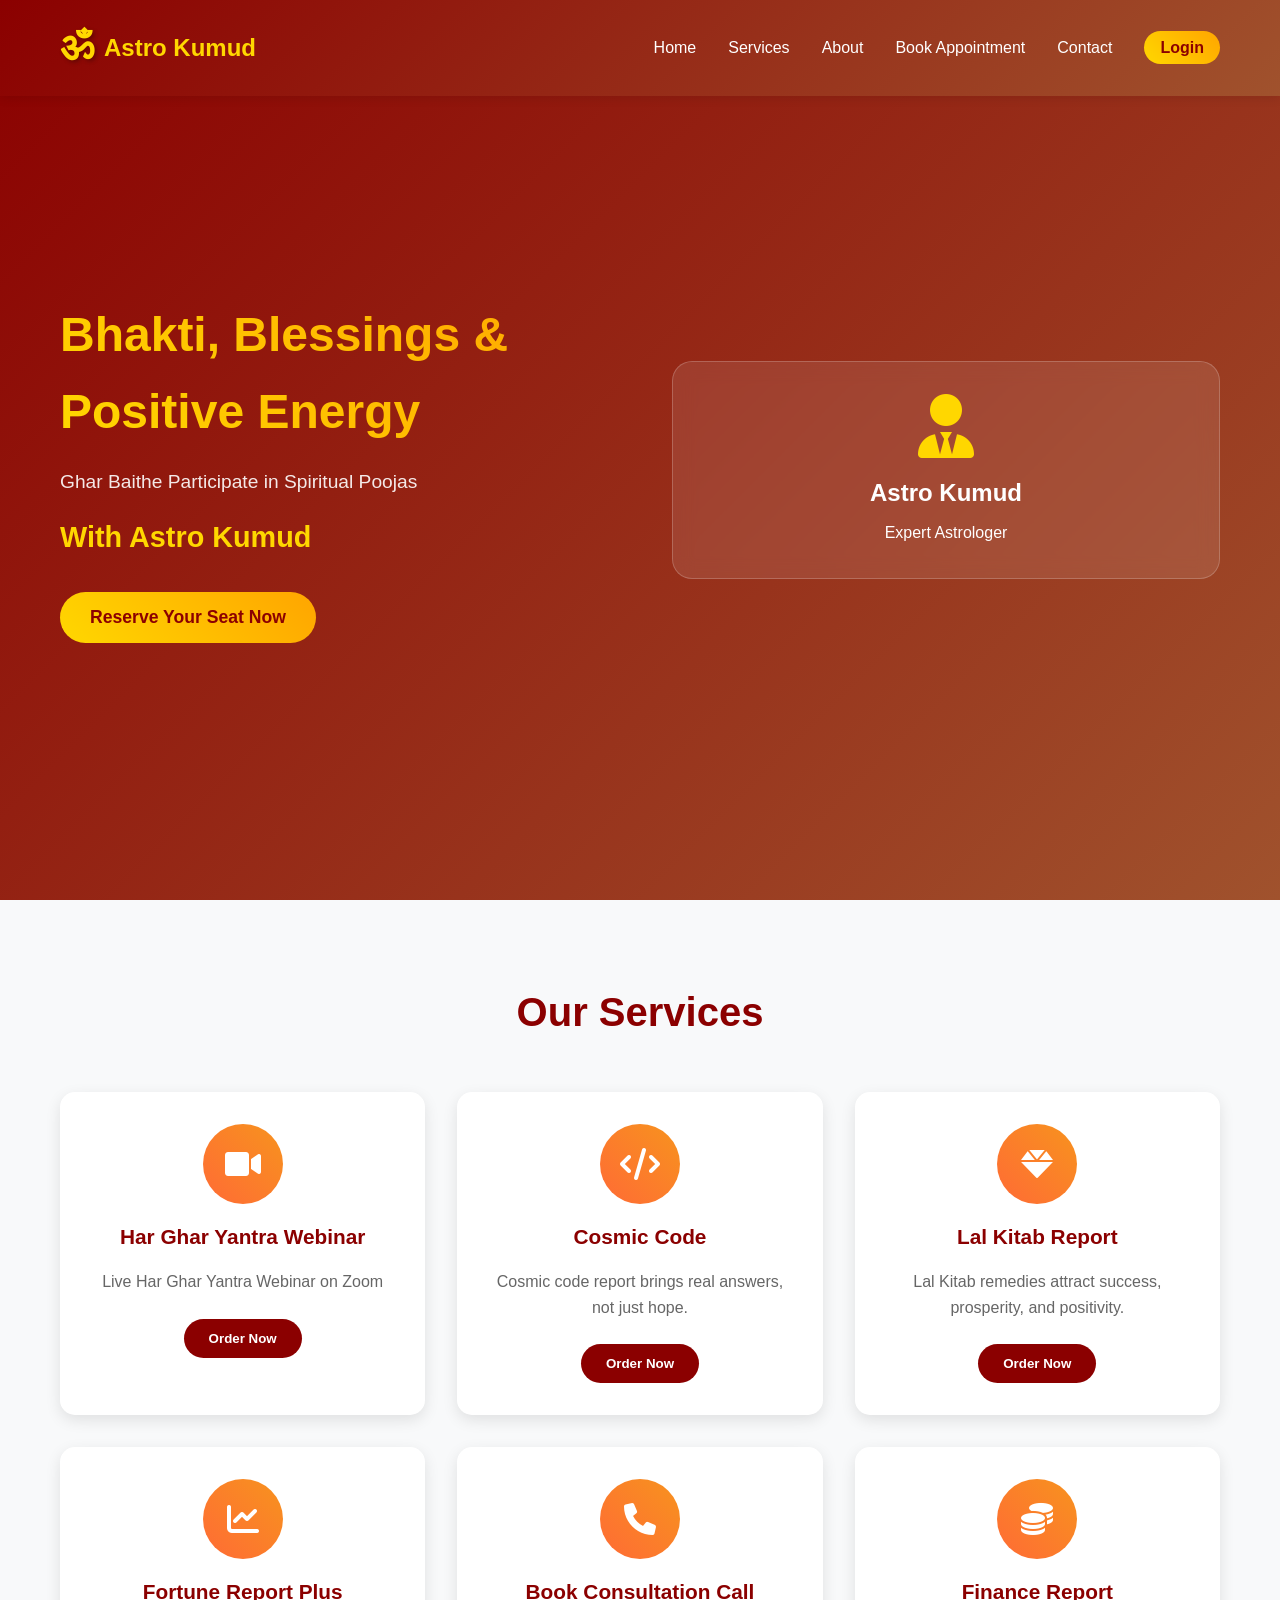
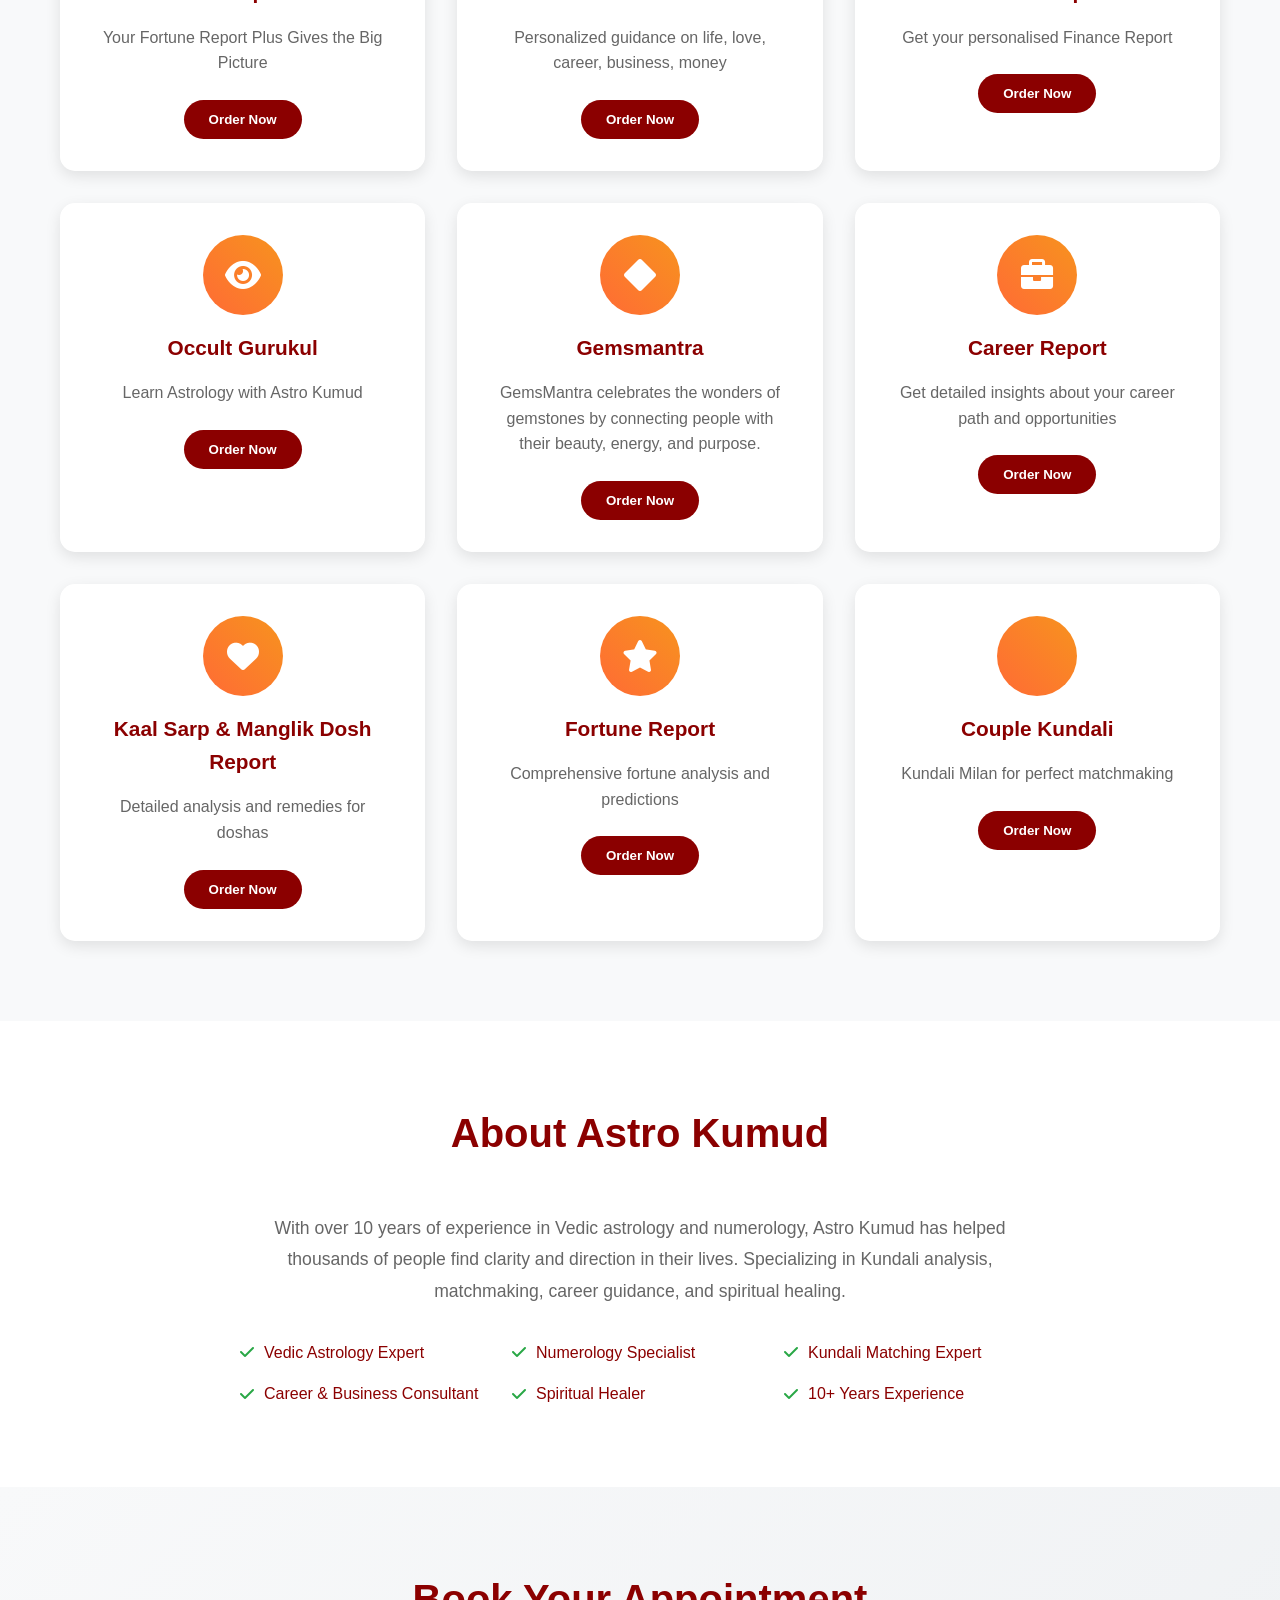
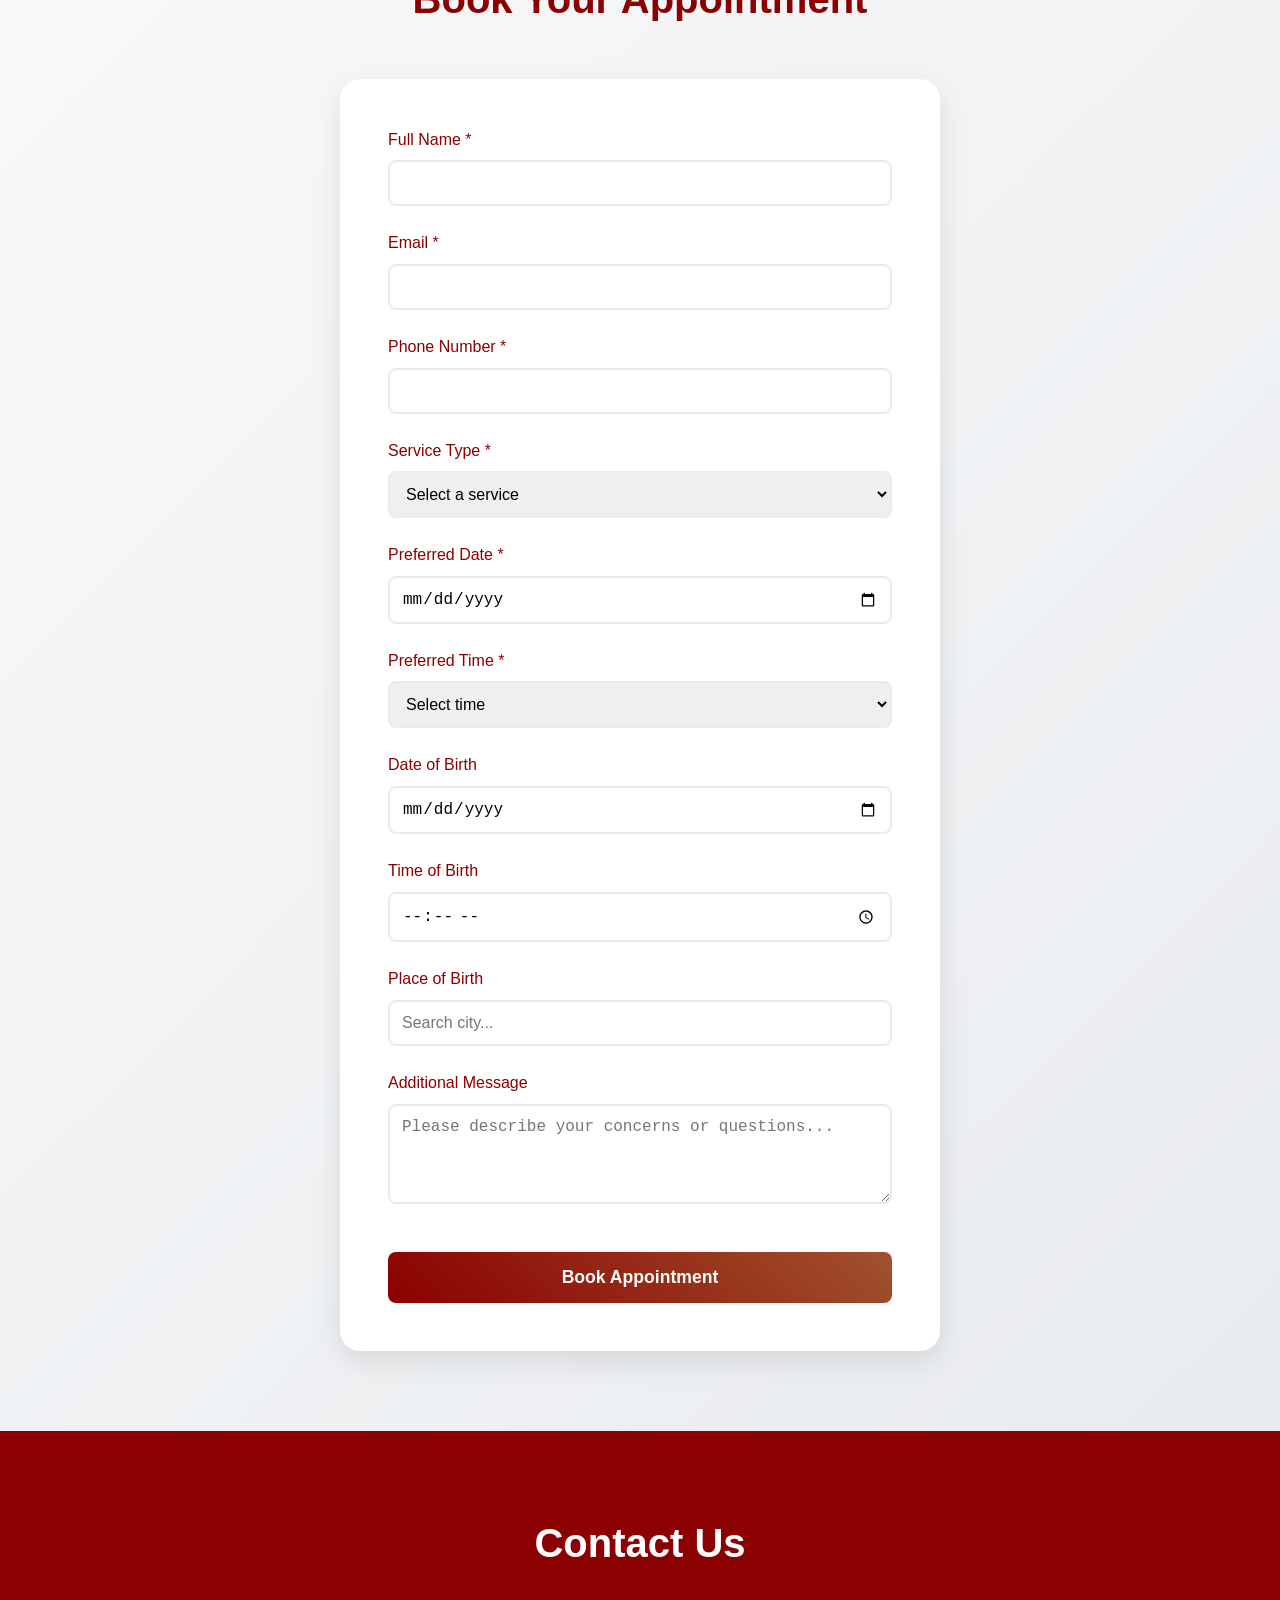
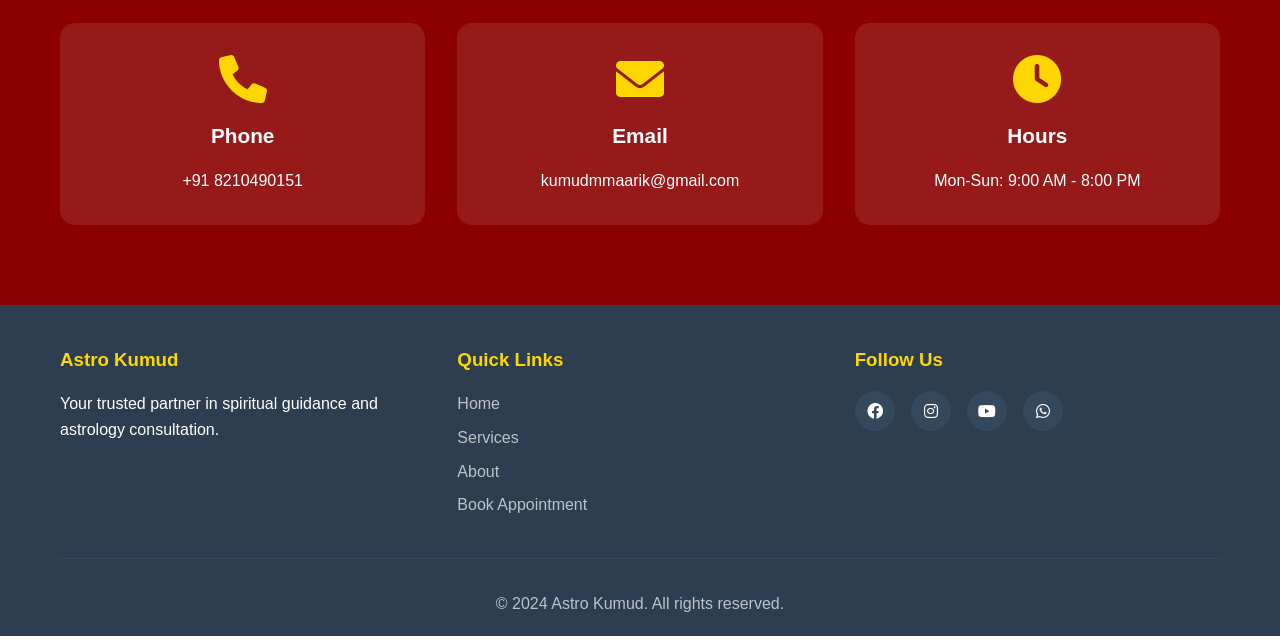
<file: index.html>
<!DOCTYPE html>
<html lang="en">

<head>
    <meta charset="UTF-8">
    <meta name="viewport" content="width=device-width, initial-scale=1.0">
    <title>Astro Kumud - Astrology Consultation & Kundali Services</title>

    <!-- Security Headers -->
    <meta http-equiv="Content-Security-Policy"
        content="default-src 'self' https:; script-src 'self' 'unsafe-inline' https://apis.google.com https://accounts.google.com https://www.gstatic.com; style-src 'self' 'unsafe-inline' https://fonts.googleapis.com https://cdnjs.cloudflare.com; font-src 'self' https://fonts.gstatic.com https://cdnjs.cloudflare.com; img-src 'self' data: https:; connect-src 'self' https://accounts.google.com https://www.googleapis.com;">
    <meta http-equiv="X-Content-Type-Options" content="nosniff">
    <meta http-equiv="X-Frame-Options" content="DENY">
    <meta http-equiv="X-XSS-Protection" content="1; mode=block">
    <meta name="referrer" content="strict-origin-when-cross-origin">

    <!-- SEO Meta Tags -->
    <meta name="description"
        content="Professional astrology consultation services by Astro Kumud. Expert in Kundali analysis, matchmaking, career guidance, and spiritual healing with 10+ years experience.">
    <meta name="keywords"
        content="astrology, kundali, horoscope, matchmaking, numerology, career guidance, spiritual healing, Astro Kumud">
    <meta name="author" content="Astro Kumud">
    <meta property="og:title" content="Astro Kumud - Professional Astrology Consultation">
    <meta property="og:description"
        content="Get expert astrology consultation, kundali analysis, and spiritual guidance from Astro Kumud with 10+ years experience.">
    <meta property="og:type" content="website">
    <meta property="og:url" content="https://astrokumud.com">

    <link rel="stylesheet" href="styles.css">
    <link href="https://cdnjs.cloudflare.com/ajax/libs/font-awesome/6.0.0/css/all.min.css" rel="stylesheet">

    <!-- Google Sign-In -->
    <script src="https://accounts.google.com/gsi/client" async defer></script>

    <!-- reCAPTCHA -->
    <script src="https://www.google.com/recaptcha/api.js" async defer></script>
</head>

<body>
    <!-- Header -->
    <header class="header">
        <nav class="navbar">
            <div class="nav-container">
                <div class="logo">
                    <span class="om-symbol">ॐ</span>
                    <span>Astro Kumud</span>
                </div>
                <ul class="nav-menu">
                    <li><a href="#home">Home</a></li>
                    <li><a href="#services">Services</a></li>
                    <li><a href="#about">About</a></li>
                    <li><a href="#booking">Book Appointment</a></li>
                    <li><a href="#contact">Contact</a></li>
                    <li><a href="#" onclick="showLoginModal()" class="login-btn">Login</a></li>
                </ul>
                <div class="hamburger">
                    <span></span>
                    <span></span>
                    <span></span>
                </div>
            </div>
        </nav>
    </header>

    <!-- Hero Section -->
    <section id="home" class="hero">
        <div class="hero-content">
            <div class="hero-text">
                <h1>Bhakti, Blessings & Positive Energy</h1>
                <p>Ghar Baithe Participate in Spiritual Poojas</p>
                <h2>With Astro Kumud</h2>
                <button class="cta-button" onclick="scrollToBooking()">Reserve Your Seat Now</button>
            </div>
            <div class="hero-image">
                <div class="astrologer-card">
                    <i class="fas fa-user-tie astrologer-icon"></i>
                    <h3>Astro Kumud</h3>
                    <p>Expert Astrologer</p>
                </div>
            </div>
        </div>
    </section>

    <!-- Services Section -->
    <section id="services" class="services">
        <div class="container">
            <h2 class="section-title">Our Services</h2>
            <div class="services-grid">
                <!-- Service Cards -->
                <div class="service-card">
                    <div class="service-icon">
                        <i class="fas fa-video"></i>
                    </div>
                    <h3>Har Ghar Yantra Webinar</h3>
                    <p>Live Har Ghar Yantra Webinar on Zoom</p>
                    <button class="order-btn" onclick="openBookingModal('webinar')">Order Now</button>
                </div>

                <div class="service-card">
                    <div class="service-icon">
                        <i class="fas fa-code"></i>
                    </div>
                    <h3>Cosmic Code</h3>
                    <p>Cosmic code report brings real answers, not just hope.</p>
                    <button class="order-btn" onclick="openBookingModal('cosmic')">Order Now</button>
                </div>

                <div class="service-card">
                    <div class="service-icon">
                        <i class="fas fa-gem"></i>
                    </div>
                    <h3>Lal Kitab Report</h3>
                    <p>Lal Kitab remedies attract success, prosperity, and positivity.</p>
                    <button class="order-btn" onclick="openBookingModal('lalkitab')">Order Now</button>
                </div>

                <div class="service-card">
                    <div class="service-icon">
                        <i class="fas fa-chart-line"></i>
                    </div>
                    <h3>Fortune Report Plus</h3>
                    <p>Your Fortune Report Plus Gives the Big Picture</p>
                    <button class="order-btn" onclick="openBookingModal('fortune')">Order Now</button>
                </div>

                <div class="service-card">
                    <div class="service-icon">
                        <i class="fas fa-phone"></i>
                    </div>
                    <h3>Book Consultation Call</h3>
                    <p>Personalized guidance on life, love, career, business, money</p>
                    <button class="order-btn" onclick="openBookingModal('consultation')">Order Now</button>
                </div>

                <div class="service-card">
                    <div class="service-icon">
                        <i class="fas fa-coins"></i>
                    </div>
                    <h3>Finance Report</h3>
                    <p>Get your personalised Finance Report</p>
                    <button class="order-btn" onclick="openBookingModal('finance')">Order Now</button>
                </div>

                <div class="service-card">
                    <div class="service-icon">
                        <i class="fas fa-eye"></i>
                    </div>
                    <h3>Occult Gurukul</h3>
                    <p>Learn Astrology with Astro Kumud</p>
                    <button class="order-btn" onclick="openBookingModal('occult')">Order Now</button>
                </div>

                <div class="service-card">
                    <div class="service-icon">
                        <i class="fas fa-diamond"></i>
                    </div>
                    <h3>Gemsmantra</h3>
                    <p>GemsMantra celebrates the wonders of gemstones by connecting people with their beauty, energy,
                        and purpose.</p>
                    <button class="order-btn" onclick="openBookingModal('gems')">Order Now</button>
                </div>

                <div class="service-card">
                    <div class="service-icon">
                        <i class="fas fa-briefcase"></i>
                    </div>
                    <h3>Career Report</h3>
                    <p>Get detailed insights about your career path and opportunities</p>
                    <button class="order-btn" onclick="openBookingModal('career')">Order Now</button>
                </div>

                <div class="service-card">
                    <div class="service-icon">
                        <i class="fas fa-heart"></i>
                    </div>
                    <h3>Kaal Sarp & Manglik Dosh Report</h3>
                    <p>Detailed analysis and remedies for doshas</p>
                    <button class="order-btn" onclick="openBookingModal('dosh')">Order Now</button>
                </div>

                <div class="service-card">
                    <div class="service-icon">
                        <i class="fas fa-star"></i>
                    </div>
                    <h3>Fortune Report</h3>
                    <p>Comprehensive fortune analysis and predictions</p>
                    <button class="order-btn" onclick="openBookingModal('fortune-basic')">Order Now</button>
                </div>

                <div class="service-card">
                    <div class="service-icon">
                        <i class="fas fa-rings-wedding"></i>
                    </div>
                    <h3>Couple Kundali</h3>
                    <p>Kundali Milan for perfect matchmaking</p>
                    <button class="order-btn" onclick="openBookingModal('couple')">Order Now</button>
                </div>
            </div>
        </div>
    </section>

    <!-- About Section -->
    <section id="about" class="about">
        <div class="container">
            <h2 class="section-title">About Astro Kumud</h2>
            <div class="about-content">
                <div class="about-text">
                    <p>With over 10 years of experience in Vedic astrology and numerology, Astro Kumud has helped
                        thousands of people find clarity and direction in their lives. Specializing in Kundali analysis,
                        matchmaking, career guidance, and spiritual healing.</p>
                    <ul class="expertise-list">
                        <li><i class="fas fa-check"></i> Vedic Astrology Expert</li>
                        <li><i class="fas fa-check"></i> Numerology Specialist</li>
                        <li><i class="fas fa-check"></i> Kundali Matching Expert</li>
                        <li><i class="fas fa-check"></i> Career & Business Consultant</li>
                        <li><i class="fas fa-check"></i> Spiritual Healer</li>
                        <li><i class="fas fa-check"></i> 10+ Years Experience</li>
                    </ul>
                </div>
            </div>
        </div>
    </section>

    <!-- Booking Section -->
    <section id="booking" class="booking">
        <div class="container">
            <h2 class="section-title">Book Your Appointment</h2>
            <div class="booking-form-container">
                <form id="appointmentForm" class="booking-form" name="appointment-booking" method="POST"
                    data-netlify="true" data-netlify-recaptcha="true" action="/thank-you.html">
                    <input type="hidden" name="form-name" value="appointment-booking">
                    <div class="form-group">
                        <label for="name">Full Name *</label>
                        <input type="text" id="name" name="name" required>
                    </div>

                    <div class="form-group">
                        <label for="email">Email *</label>
                        <input type="email" id="email" name="email" required>
                    </div>

                    <div class="form-group">
                        <label for="phone">Phone Number *</label>
                        <input type="tel" id="phone" name="phone" required>
                    </div>

                    <div class="form-group">
                        <label for="service">Service Type *</label>
                        <select id="service" name="service" required>
                            <option value="">Select a service</option>
                            <option value="kundali">Kundali Discussion</option>
                            <option value="matchmaking">Matchmaking</option>
                            <option value="career">Career Guidance</option>
                            <option value="health">Health Consultation</option>
                            <option value="finance">Finance Report</option>
                            <option value="consultation">Personal Consultation</option>
                        </select>
                    </div>

                    <div class="form-group">
                        <label for="date">Preferred Date *</label>
                        <input type="date" id="date" name="date" required>
                    </div>

                    <div class="form-group">
                        <label for="time">Preferred Time *</label>
                        <select id="time" name="time" required>
                            <option value="">Select time</option>
                            <option value="09:00">9:00 AM</option>
                            <option value="10:00">10:00 AM</option>
                            <option value="11:00">11:00 AM</option>
                            <option value="14:00">2:00 PM</option>
                            <option value="15:00">3:00 PM</option>
                            <option value="16:00">4:00 PM</option>
                            <option value="17:00">5:00 PM</option>
                        </select>
                    </div>

                    <div class="form-group">
                        <label for="birthdate">Date of Birth</label>
                        <input type="date" id="birthdate" name="birthdate">
                    </div>

                    <div class="form-group">
                        <label for="birthtime">Time of Birth</label>
                        <input type="time" id="birthtime" name="birthtime">
                    </div>

                    <div class="form-group">
                        <label for="birthplace">Place of Birth</label>
                        <input type="text" id="birthplace" name="birthplace" placeholder="Search city..."
                            autocomplete="off">
                        <div id="locationSuggestions" class="location-suggestions"></div>
                    </div>

                    <div class="form-group">
                        <label for="message">Additional Message</label>
                        <textarea id="message" name="message" rows="4"
                            placeholder="Please describe your concerns or questions..."></textarea>
                    </div>

                    <!-- Netlify reCAPTCHA -->
                    <div class="form-group">
                        <div data-netlify-recaptcha="true"></div>
                    </div>

                    <button type="submit" class="submit-btn">Book Appointment</button>
                </form>
            </div>
        </div>
    </section>

    <!-- Contact Section -->
    <section id="contact" class="contact">
        <div class="container">
            <h2 class="section-title">Contact Us</h2>
            <div class="contact-info">
                <div class="contact-item">
                    <i class="fas fa-phone"></i>
                    <h3>Phone</h3>
                    <p>+91 8210490151</p>
                </div>
                <div class="contact-item">
                    <i class="fas fa-envelope"></i>
                    <h3>Email</h3>
                    <p>kumudmmaarik@gmail.com</p>
                </div>
                <div class="contact-item">
                    <i class="fas fa-clock"></i>
                    <h3>Hours</h3>
                    <p>Mon-Sun: 9:00 AM - 8:00 PM</p>
                </div>
            </div>
        </div>
    </section>

    <!-- Footer -->
    <footer class="footer">
        <div class="container">
            <div class="footer-content">
                <div class="footer-section">
                    <h3>Astro Kumud</h3>
                    <p>Your trusted partner in spiritual guidance and astrology consultation.</p>
                </div>
                <div class="footer-section">
                    <h3>Quick Links</h3>
                    <ul>
                        <li><a href="#home">Home</a></li>
                        <li><a href="#services">Services</a></li>
                        <li><a href="#about">About</a></li>
                        <li><a href="#booking">Book Appointment</a></li>
                    </ul>
                </div>
                <div class="footer-section">
                    <h3>Follow Us</h3>
                    <div class="social-links">
                        <a href="#"><i class="fab fa-facebook"></i></a>
                        <a href="#"><i class="fab fa-instagram"></i></a>
                        <a href="#"><i class="fab fa-youtube"></i></a>
                        <a href="#"><i class="fab fa-whatsapp"></i></a>
                    </div>
                </div>
            </div>
            <div class="footer-bottom">
                <p>&copy; 2024 Astro Kumud. All rights reserved.</p>
            </div>
        </div>
    </footer>

    <!-- Login Modal -->
    <div id="loginModal" class="modal">
        <div class="modal-content">
            <span class="close" onclick="closeLoginModal()">&times;</span>
            <h2>Login / Sign Up</h2>
            <div class="auth-container">
                <!-- Google Sign-In Button -->
                <div id="g_id_onload" data-client_id="YOUR_GOOGLE_CLIENT_ID.apps.googleusercontent.com"
                    data-callback="handleCredentialResponse" data-auto_prompt="false">
                </div>
                <div class="g_id_signin" data-type="standard" data-size="large" data-theme="outline"
                    data-text="sign_in_with" data-shape="rectangular" data-logo_alignment="left">
                </div>

                <div class="divider">
                    <span>OR</span>
                </div>

                <!-- Email/Password Login -->
                <form id="loginForm" class="auth-form">
                    <div class="form-group">
                        <input type="email" name="email" placeholder="Email Address" required>
                    </div>
                    <div class="form-group">
                        <input type="password" name="password" placeholder="Password" required>
                    </div>
                    <button type="submit" class="submit-btn">Login</button>
                </form>

                <div class="auth-switch">
                    <p>Don't have an account? <a href="#" onclick="showSignupForm()">Sign Up</a></p>
                </div>

                <!-- Sign Up Form (Hidden by default) -->
                <form id="signupForm" class="auth-form" style="display: none;">
                    <div class="form-group">
                        <input type="text" name="fullName" placeholder="Full Name" required>
                    </div>
                    <div class="form-group">
                        <input type="email" name="email" placeholder="Email Address" required>
                    </div>
                    <div class="form-group">
                        <input type="tel" name="phone" placeholder="Phone Number" required>
                    </div>
                    <div class="form-group">
                        <input type="password" name="password" placeholder="Password" required minlength="8">
                    </div>
                    <div class="form-group">
                        <input type="password" name="confirmPassword" placeholder="Confirm Password" required>
                    </div>
                    <button type="submit" class="submit-btn">Sign Up</button>
                </form>

                <div id="signupSwitch" class="auth-switch" style="display: none;">
                    <p>Already have an account? <a href="#" onclick="showLoginForm()">Login</a></p>
                </div>
            </div>
        </div>
    </div>

    <!-- Booking Modal -->
    <div id="bookingModal" class="modal">
        <div class="modal-content">
            <span class="close">&times;</span>
            <h2>Quick Booking</h2>
            <p id="modalServiceName"></p>
            <form id="quickBookingForm" name="quick-booking" method="POST" data-netlify="true"
                data-netlify-recaptcha="true" action="/thank-you.html">
                <input type="hidden" name="form-name" value="quick-booking">
                <input type="hidden" id="modalService" name="service">
                <div class="form-group">
                    <input type="text" name="name" placeholder="Your Name" required>
                </div>
                <div class="form-group">
                    <input type="tel" name="phone" placeholder="Phone Number" required>
                </div>
                <div class="form-group">
                    <input type="email" name="email" placeholder="Email" required>
                </div>
                <!-- Netlify reCAPTCHA -->
                <div class="form-group">
                    <div data-netlify-recaptcha="true"></div>
                </div>
                <button type="submit" class="submit-btn">Book Now</button>
            </form>
        </div>
    </div>

    <script src="script.js"></script>
</body>

</html>
</file>
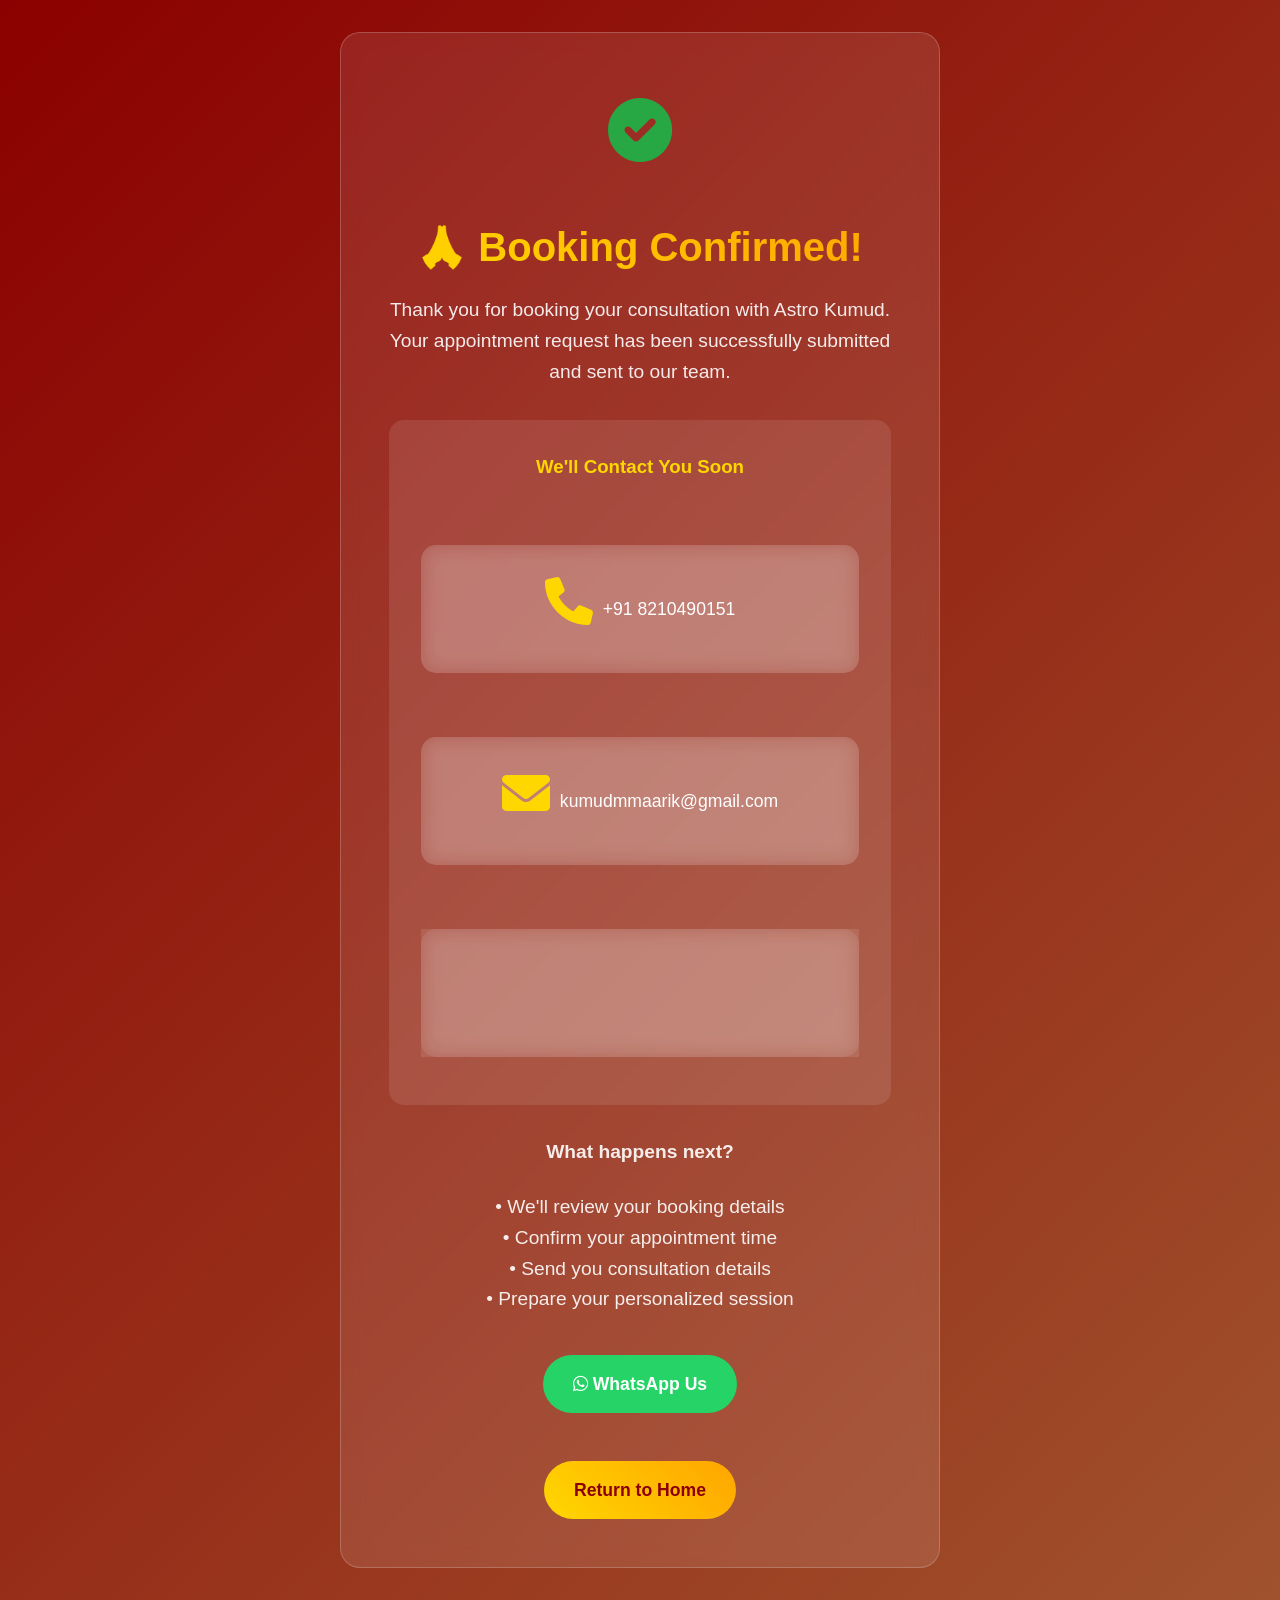
<file: thank-you.html>
<!DOCTYPE html>
<html lang="en">
<head>
    <meta charset="UTF-8">
    <meta name="viewport" content="width=device-width, initial-scale=1.0">
    <title>Booking Confirmed - Astro Kumud</title>
    <link rel="stylesheet" href="styles.css">
    <link href="https://cdnjs.cloudflare.com/ajax/libs/font-awesome/6.0.0/css/all.min.css" rel="stylesheet">
    <style>
        .thank-you-page {
            min-height: 100vh;
            display: flex;
            align-items: center;
            justify-content: center;
            background: linear-gradient(135deg, #8B0000, #A0522D);
            color: white;
            text-align: center;
            padding: 2rem;
        }
        .thank-you-content {
            max-width: 600px;
            background: rgba(255, 255, 255, 0.1);
            backdrop-filter: blur(10px);
            padding: 3rem;
            border-radius: 20px;
            border: 1px solid rgba(255, 255, 255, 0.2);
        }
        .success-icon {
            font-size: 4rem;
            color: #28a745;
            margin-bottom: 2rem;
        }
        .thank-you-content h1 {
            font-size: 2.5rem;
            margin-bottom: 1rem;
            background: linear-gradient(45deg, #FFD700, #FFA500);
            -webkit-background-clip: text;
            -webkit-text-fill-color: transparent;
            background-clip: text;
        }
        .thank-you-content p {
            font-size: 1.2rem;
            margin-bottom: 1.5rem;
            opacity: 0.9;
            line-height: 1.6;
        }
        .contact-info {
            background: rgba(255, 255, 255, 0.1);
            padding: 2rem;
            border-radius: 15px;
            margin: 2rem 0;
        }
        .contact-info h3 {
            color: #FFD700;
            margin-bottom: 1rem;
        }
        .contact-item {
            display: flex;
            align-items: center;
            justify-content: center;
            margin: 1rem 0;
            font-size: 1.1rem;
        }
        .contact-item i {
            margin-right: 10px;
            color: #FFD700;
        }
        .home-btn {
            background: linear-gradient(45deg, #FFD700, #FFA500);
            color: #8B0000;
            padding: 15px 30px;
            border: none;
            border-radius: 50px;
            font-size: 1.1rem;
            font-weight: bold;
            text-decoration: none;
            display: inline-block;
            transition: transform 0.3s ease;
            margin-top: 2rem;
        }
        .home-btn:hover {
            transform: translateY(-2px);
        }
        .whatsapp-btn {
            background: #25D366;
            color: white;
            padding: 15px 30px;
            border: none;
            border-radius: 50px;
            font-size: 1.1rem;
            font-weight: bold;
            text-decoration: none;
            display: inline-block;
            transition: transform 0.3s ease;
            margin: 1rem;
        }
        .whatsapp-btn:hover {
            transform: translateY(-2px);
        }
    </style>
</head>
<body>
    <div class="thank-you-page">
        <div class="thank-you-content">
            <div class="success-icon">
                <i class="fas fa-check-circle"></i>
            </div>
            <h1>🙏 Booking Confirmed!</h1>
            <p>Thank you for booking your consultation with Astro Kumud. Your appointment request has been successfully submitted and sent to our team.</p>
            
            <div class="contact-info">
                <h3>We'll Contact You Soon</h3>
                <div class="contact-item">
                    <i class="fas fa-phone"></i>
                    <span>+91 8210490151</span>
                </div>
                <div class="contact-item">
                    <i class="fas fa-envelope"></i>
                    <span>kumudmmaarik@gmail.com</span>
                </div>
                <div class="contact-item">
                    <i class="fas fa-clock"></i>
                    <span>Response within 24 hours</span>
                </div>
            </div>

            <p><strong>What happens next?</strong></p>
            <p>• We'll review your booking details<br>
               • Confirm your appointment time<br>
               • Send you consultation details<br>
               • Prepare your personalized session</p>

            <div>
                <a href="https://wa.me/918210490151?text=Hi%2C%20I%20just%20booked%20an%20appointment%20on%20your%20website" class="whatsapp-btn" target="_blank">
                    <i class="fab fa-whatsapp"></i> WhatsApp Us
                </a>
            </div>

            <a href="/" class="home-btn">Return to Home</a>
        </div>
    </div>

    <script>
        // Auto redirect to WhatsApp after 10 seconds (optional)
        setTimeout(() => {
            if (confirm('Would you like to message us on WhatsApp for faster response?')) {
                window.open('https://wa.me/918210490151?text=Hi%2C%20I%20just%20booked%20an%20appointment%20on%20your%20website', '_blank');
            }
        }, 10000);
    </script>
</body>
</html>
</file>
<file: styles.css>
/* Reset and Base Styles */
* {
    margin: 0;
    padding: 0;
    box-sizing: border-box;
}

body {
    font-family: 'Arial', sans-serif;
    line-height: 1.6;
    color: #333;
    overflow-x: hidden;
}

.container {
    max-width: 1200px;
    margin: 0 auto;
    padding: 0 20px;
}

/* Header Styles */
.header {
    background: linear-gradient(135deg, #8B0000, #A0522D);
    position: fixed;
    top: 0;
    width: 100%;
    z-index: 1000;
    box-shadow: 0 2px 10px rgba(0,0,0,0.1);
}

.navbar {
    padding: 1rem 0;
}

.nav-container {
    max-width: 1200px;
    margin: 0 auto;
    padding: 0 20px;
    display: flex;
    justify-content: space-between;
    align-items: center;
}

.logo {
    display: flex;
    align-items: center;
    color: #FFD700;
    font-size: 1.5rem;
    font-weight: bold;
}

.logo .om-symbol {
    margin-right: 10px;
    font-size: 2.5rem;
    font-weight: bold;
    color: #FFD700;
    text-shadow: 2px 2px 4px rgba(0,0,0,0.3);
    display: inline-block;
    transform: translateY(-2px);
}

.nav-menu {
    display: flex;
    list-style: none;
    gap: 2rem;
}

.nav-menu a {
    color: white;
    text-decoration: none;
    font-weight: 500;
    transition: color 0.3s ease;
}

.nav-menu a:hover {
    color: #FFD700;
}

.hamburger {
    display: none;
    flex-direction: column;
    cursor: pointer;
}

.hamburger span {
    width: 25px;
    height: 3px;
    background: white;
    margin: 3px 0;
    transition: 0.3s;
}

/* Hero Section */
.hero {
    background: linear-gradient(135deg, #8B0000, #A0522D);
    color: white;
    padding: 120px 0 80px;
    min-height: 100vh;
    display: flex;
    align-items: center;
}

.hero-content {
    max-width: 1200px;
    margin: 0 auto;
    padding: 0 20px;
    display: grid;
    grid-template-columns: 1fr 1fr;
    gap: 4rem;
    align-items: center;
}

.hero-text h1 {
    font-size: 3rem;
    margin-bottom: 1rem;
    background: linear-gradient(45deg, #FFD700, #FFA500);
    -webkit-background-clip: text;
    -webkit-text-fill-color: transparent;
    background-clip: text;
}

.hero-text p {
    font-size: 1.2rem;
    margin-bottom: 1rem;
    opacity: 0.9;
}

.hero-text h2 {
    font-size: 1.8rem;
    margin-bottom: 2rem;
    color: #FFD700;
}

.cta-button {
    background: linear-gradient(45deg, #FFD700, #FFA500);
    color: #8B0000;
    padding: 15px 30px;
    border: none;
    border-radius: 50px;
    font-size: 1.1rem;
    font-weight: bold;
    cursor: pointer;
    transition: transform 0.3s ease, box-shadow 0.3s ease;
}

.cta-button:hover {
    transform: translateY(-2px);
    box-shadow: 0 10px 20px rgba(255, 215, 0, 0.3);
}

.astrologer-card {
    background: rgba(255, 255, 255, 0.1);
    backdrop-filter: blur(10px);
    padding: 2rem;
    border-radius: 20px;
    text-align: center;
    border: 1px solid rgba(255, 255, 255, 0.2);
}

.astrologer-icon {
    font-size: 4rem;
    color: #FFD700;
    margin-bottom: 1rem;
}

.astrologer-card h3 {
    font-size: 1.5rem;
    margin-bottom: 0.5rem;
}

/* Services Section */
.services {
    padding: 80px 0;
    background: #f8f9fa;
}

.section-title {
    text-align: center;
    font-size: 2.5rem;
    margin-bottom: 3rem;
    color: #8B0000;
}

.services-grid {
    display: grid;
    grid-template-columns: repeat(auto-fit, minmax(300px, 1fr));
    gap: 2rem;
}

.service-card {
    background: white;
    padding: 2rem;
    border-radius: 15px;
    text-align: center;
    box-shadow: 0 5px 15px rgba(0,0,0,0.1);
    transition: transform 0.3s ease, box-shadow 0.3s ease;
}

.service-card:hover {
    transform: translateY(-5px);
    box-shadow: 0 15px 30px rgba(0,0,0,0.15);
}

.service-icon {
    width: 80px;
    height: 80px;
    background: linear-gradient(45deg, #FF6B35, #F7931E);
    border-radius: 50%;
    display: flex;
    align-items: center;
    justify-content: center;
    margin: 0 auto 1rem;
}

.service-icon i {
    font-size: 2rem;
    color: white;
}

.service-card h3 {
    font-size: 1.3rem;
    margin-bottom: 1rem;
    color: #8B0000;
}

.service-card p {
    margin-bottom: 1.5rem;
    color: #666;
    line-height: 1.6;
}

.order-btn {
    background: #8B0000;
    color: white;
    padding: 12px 25px;
    border: none;
    border-radius: 25px;
    cursor: pointer;
    font-weight: bold;
    transition: background 0.3s ease;
}

.order-btn:hover {
    background: #A0522D;
}

/* About Section */
.about {
    padding: 80px 0;
    background: white;
}

.about-content {
    max-width: 800px;
    margin: 0 auto;
    text-align: center;
}

.about-text p {
    font-size: 1.1rem;
    margin-bottom: 2rem;
    color: #666;
    line-height: 1.8;
}

.expertise-list {
    list-style: none;
    display: grid;
    grid-template-columns: repeat(auto-fit, minmax(250px, 1fr));
    gap: 1rem;
    margin-top: 2rem;
}

.expertise-list li {
    display: flex;
    align-items: center;
    font-weight: 500;
    color: #8B0000;
}

.expertise-list i {
    margin-right: 10px;
    color: #28a745;
}

/* Booking Section */
.booking {
    padding: 80px 0;
    background: linear-gradient(135deg, #f8f9fa, #e9ecef);
}

.booking-form-container {
    max-width: 600px;
    margin: 0 auto;
    background: white;
    padding: 3rem;
    border-radius: 20px;
    box-shadow: 0 10px 30px rgba(0,0,0,0.1);
}

.booking-form {
    display: grid;
    gap: 1.5rem;
}

.form-group {
    display: flex;
    flex-direction: column;
}

.form-group label {
    margin-bottom: 0.5rem;
    font-weight: 500;
    color: #8B0000;
}

.form-group input,
.form-group select,
.form-group textarea {
    padding: 12px;
    border: 2px solid #e9ecef;
    border-radius: 8px;
    font-size: 1rem;
    transition: border-color 0.3s ease;
}

.form-group input:focus,
.form-group select:focus,
.form-group textarea:focus {
    outline: none;
    border-color: #8B0000;
}

.submit-btn {
    background: linear-gradient(45deg, #8B0000, #A0522D);
    color: white;
    padding: 15px;
    border: none;
    border-radius: 8px;
    font-size: 1.1rem;
    font-weight: bold;
    cursor: pointer;
    transition: transform 0.3s ease;
}

.submit-btn:hover {
    transform: translateY(-2px);
}

/* Contact Section */
.contact {
    padding: 80px 0;
    background: #8B0000;
    color: white;
}

.contact .section-title {
    color: white;
}

.contact-info {
    display: grid;
    grid-template-columns: repeat(auto-fit, minmax(250px, 1fr));
    gap: 2rem;
    margin-top: 3rem;
}

.contact-item {
    text-align: center;
    padding: 2rem;
    background: rgba(255, 255, 255, 0.1);
    border-radius: 15px;
    backdrop-filter: blur(10px);
}

.contact-item i {
    font-size: 3rem;
    color: #FFD700;
    margin-bottom: 1rem;
}

.contact-item h3 {
    font-size: 1.3rem;
    margin-bottom: 1rem;
}

/* Footer */
.footer {
    background: #2c3e50;
    color: white;
    padding: 40px 0 20px;
}

.footer-content {
    display: grid;
    grid-template-columns: repeat(auto-fit, minmax(250px, 1fr));
    gap: 2rem;
    margin-bottom: 2rem;
}

.footer-section h3 {
    margin-bottom: 1rem;
    color: #FFD700;
}

.footer-section ul {
    list-style: none;
}

.footer-section ul li {
    margin-bottom: 0.5rem;
}

.footer-section ul li a {
    color: #bdc3c7;
    text-decoration: none;
    transition: color 0.3s ease;
}

.footer-section ul li a:hover {
    color: #FFD700;
}

.social-links {
    display: flex;
    gap: 1rem;
}

.social-links a {
    display: flex;
    align-items: center;
    justify-content: center;
    width: 40px;
    height: 40px;
    background: #34495e;
    color: white;
    border-radius: 50%;
    text-decoration: none;
    transition: background 0.3s ease;
}

.social-links a:hover {
    background: #FFD700;
    color: #2c3e50;
}

.footer-bottom {
    text-align: center;
    padding-top: 2rem;
    border-top: 1px solid #34495e;
    color: #bdc3c7;
}

/* Modal Styles */
.modal {
    display: none;
    position: fixed;
    z-index: 2000;
    left: 0;
    top: 0;
    width: 100%;
    height: 100%;
    background-color: rgba(0,0,0,0.5);
}

.modal-content {
    background-color: white;
    margin: 10% auto;
    padding: 2rem;
    border-radius: 15px;
    width: 90%;
    max-width: 500px;
    position: relative;
}

.close {
    color: #aaa;
    float: right;
    font-size: 28px;
    font-weight: bold;
    cursor: pointer;
    position: absolute;
    right: 20px;
    top: 15px;
}

.close:hover {
    color: #8B0000;
}

/* Responsive Design */
@media (max-width: 768px) {
    .hamburger {
        display: flex;
    }
    
    .nav-menu {
        position: fixed;
        left: -100%;
        top: 70px;
        flex-direction: column;
        background-color: #8B0000;
        width: 100%;
        text-align: center;
        transition: 0.3s;
        padding: 2rem 0;
    }
    
    .nav-menu.active {
        left: 0;
    }
    
    .hero-content {
        grid-template-columns: 1fr;
        text-align: center;
        gap: 2rem;
    }
    
    .hero-text h1 {
        font-size: 2rem;
    }
    
    .services-grid {
        grid-template-columns: 1fr;
    }
    
    .booking-form-container {
        margin: 0 20px;
        padding: 2rem;
    }
    
    .contact-info {
        grid-template-columns: 1fr;
    }
    
    .footer-content {
        grid-template-columns: 1fr;
        text-align: center;
    }
}

@media (max-width: 480px) {
    .hero-text h1 {
        font-size: 1.8rem;
    }
    
    .section-title {
        font-size: 2rem;
    }
    
    .booking-form-container {
        padding: 1.5rem;
    }
}

/* Animations */
@keyframes fadeInUp {
    from {
        opacity: 0;
        transform: translateY(30px);
    }
    to {
        opacity: 1;
        transform: translateY(0);
    }
}

.service-card {
    animation: fadeInUp 0.6s ease forwards;
}

.service-card:nth-child(1) { animation-delay: 0.1s; }
.service-card:nth-child(2) { animation-delay: 0.2s; }
.service-card:nth-child(3) { animation-delay: 0.3s; }
.service-card:nth-child(4) { animation-delay: 0.4s; }

/* Smooth scrolling */
html {
    scroll-behavior: smooth;
}

/* Loading animation for form submission */
.loading {
    opacity: 0.7;
    pointer-events: none;
}

.loading::after {
    content: '';
    position: absolute;
    top: 50%;
    left: 50%;
    width: 20px;
    height: 20px;
    margin: -10px 0 0 -10px;
    border: 2px solid #f3f3f3;
    border-top: 2px solid #8B0000;
    border-radius: 50%;
    animation: spin 1s linear infinite;
}

@keyframes spin {
    0% { transform: rotate(0deg); }
    100% { transform: rotate(360deg); }
}

/* Location Search Suggestions */
.location-suggestions {
    position: absolute;
    top: 100%;
    left: 0;
    right: 0;
    background: white;
    border: 1px solid #e9ecef;
    border-top: none;
    border-radius: 0 0 8px 8px;
    max-height: 200px;
    overflow-y: auto;
    z-index: 1000;
    display: none;
    box-shadow: 0 4px 6px rgba(0, 0, 0, 0.1);
}

.location-item {
    padding: 12px;
    cursor: pointer;
    border-bottom: 1px solid #f8f9fa;
    transition: background-color 0.2s ease;
}

.location-item:hover {
    background-color: #f8f9fa;
}

.location-item:last-child {
    border-bottom: none;
}

.form-group {
    position: relative;
}

/* Authentication Styles */
.login-btn {
    background: linear-gradient(45deg, #FFD700, #FFA500) !important;
    color: #8B0000 !important;
    padding: 8px 16px !important;
    border-radius: 20px !important;
    font-weight: bold !important;
    transition: transform 0.3s ease !important;
}

.login-btn:hover {
    transform: translateY(-2px) !important;
    color: #8B0000 !important;
}

.auth-container {
    text-align: center;
    padding: 1rem 0;
}

.auth-form {
    margin-top: 1rem;
}

.auth-form .form-group {
    margin-bottom: 1rem;
}

.auth-form input {
    width: 100%;
    padding: 12px;
    border: 2px solid #e9ecef;
    border-radius: 8px;
    font-size: 1rem;
    transition: border-color 0.3s ease;
}

.auth-form input:focus {
    outline: none;
    border-color: #8B0000;
}

.divider {
    margin: 1.5rem 0;
    position: relative;
    text-align: center;
}

.divider::before {
    content: '';
    position: absolute;
    top: 50%;
    left: 0;
    right: 0;
    height: 1px;
    background: #e9ecef;
}

.divider span {
    background: white;
    padding: 0 1rem;
    color: #666;
    font-size: 0.9rem;
}

.auth-switch {
    margin-top: 1rem;
    text-align: center;
}

.auth-switch a {
    color: #8B0000;
    text-decoration: none;
    font-weight: bold;
}

.auth-switch a:hover {
    text-decoration: underline;
}

/* User Menu Styles */
.user-menu {
    background: white;
    border-radius: 10px;
    box-shadow: 0 10px 30px rgba(0,0,0,0.2);
    min-width: 200px;
    overflow: hidden;
}

.user-menu-content {
    padding: 1rem;
}

.user-info {
    margin-bottom: 0.5rem;
}

.user-info strong {
    display: block;
    color: #8B0000;
    font-size: 1rem;
}

.user-info small {
    color: #666;
    font-size: 0.8rem;
}

.user-menu hr {
    border: none;
    border-top: 1px solid #e9ecef;
    margin: 0.5rem 0;
}

.user-menu a {
    display: block;
    padding: 0.5rem 0;
    color: #333;
    text-decoration: none;
    transition: color 0.3s ease;
}

.user-menu a:hover {
    color: #8B0000;
}

/* Security Features */
.security-warning {
    position: fixed;
    top: 50%;
    left: 50%;
    transform: translate(-50%, -50%);
    background: #dc3545;
    color: white;
    padding: 2rem;
    border-radius: 10px;
    z-index: 9999;
    text-align: center;
    box-shadow: 0 10px 30px rgba(0,0,0,0.3);
}

/* reCAPTCHA Styling */
.g-recaptcha {
    display: flex;
    justify-content: center;
    margin: 1rem 0;
}

/* Enhanced Modal Styles */
#loginModal .modal-content {
    max-width: 400px;
    padding: 2.5rem;
}

#loginModal h2 {
    text-align: center;
    color: #8B0000;
    margin-bottom: 1.5rem;
}

/* Google Sign-In Button Customization */
.g_id_signin {
    margin: 1rem 0;
}

/* Loading States */
.auth-form .submit-btn:disabled {
    opacity: 0.7;
    cursor: not-allowed;
}

/* Password Strength Indicator */
.password-strength {
    margin-top: 0.5rem;
    font-size: 0.8rem;
}

.password-strength.weak {
    color: #dc3545;
}

.password-strength.medium {
    color: #ffc107;
}

.password-strength.strong {
    color: #28a745;
}

/* Rate Limiting Warning */
.rate-limit-warning {
    background: #ffc107;
    color: #856404;
    padding: 1rem;
    border-radius: 8px;
    margin: 1rem 0;
    text-align: center;
    font-weight: bold;
}

/* Mobile Responsive Auth */
@media (max-width: 768px) {
    #loginModal .modal-content {
        margin: 5% auto;
        padding: 2rem;
        width: 95%;
    }
    
    .user-menu {
        right: 10px !important;
        min-width: 180px;
    }
    
    .login-btn {
        padding: 6px 12px !important;
        font-size: 0.9rem !important;
    }
}

/* Security Overlay */
.security-overlay {
    position: fixed;
    top: 0;
    left: 0;
    width: 100%;
    height: 100%;
    background: rgba(139, 0, 0, 0.9);
    z-index: 9999;
    display: flex;
    align-items: center;
    justify-content: center;
    color: white;
    text-align: center;
    font-size: 1.5rem;
}

/* Enhanced Form Security */
.secure-form {
    position: relative;
}

.secure-form::before {
    content: '🔒';
    position: absolute;
    top: -10px;
    right: -10px;
    font-size: 1.2rem;
    background: #28a745;
    color: white;
    width: 30px;
    height: 30px;
    border-radius: 50%;
    display: flex;
    align-items: center;
    justify-content: center;
    font-size: 0.8rem;
}

/* Honeypot Field (Hidden) */
.honeypot {
    position: absolute;
    left: -9999px;
    opacity: 0;
    pointer-events: none;
}

/* CSRF Protection Indicator */
.csrf-protected {
    font-size: 0.8rem;
    color: #28a745;
    text-align: center;
    margin-top: 0.5rem;
}

.csrf-protected::before {
    content: '🛡️ ';
}

/* SSL/HTTPS Indicator */
.ssl-indicator {
    position: fixed;
    bottom: 10px;
    left: 10px;
    background: #28a745;
    color: white;
    padding: 5px 10px;
    border-radius: 15px;
    font-size: 0.7rem;
    z-index: 1000;
}

.ssl-indicator::before {
    content: '🔒 ';
}
</file>
